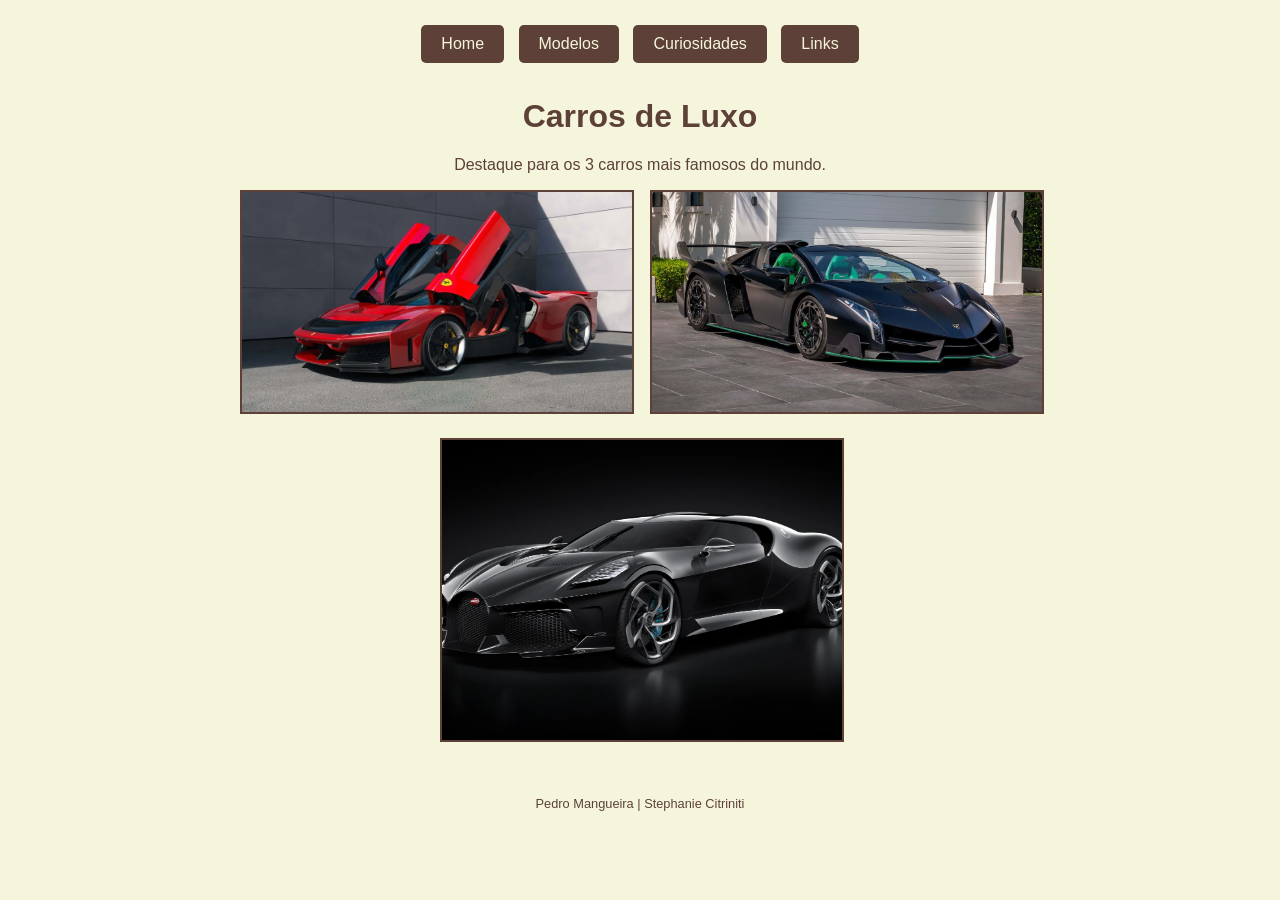
<file: index.html>
<!DOCTYPE html>
<html lang="pt-br">
<head>
    <meta charset="UTF-8">
    <title>Home - Carros de Luxo</title>
    <link rel="stylesheet" href="style.css">
</head>
<body>
    <nav>
        <a href="index.html" class="btn-nav">Home</a>
        <a href="modelos.html" class="btn-nav">Modelos</a>
        <a href="curiosidades.html" class="btn-nav">Curiosidades</a>
        <a href="links.html" class="btn-nav">Links</a>
    </nav>

    <h1>Carros de Luxo</h1>
    <p>Destaque para os 3 carros mais famosos do mundo.</p>

    <div class="grid-home">
        <a href="https://www.ferrari.com"><img src="Img/ferrari-f80.webp" alt="Ferrari"></a>
        <a href="https://www.lamborghini.com"><img src="Img/Hamburguini.jpg" alt="Lamborghini"></a>
        <a href="https://www.bugatti.com" class="foto-unica"><img src="Img/Buggatão.webp" alt="Bugatti"></a>
    </div>

    <footer>Pedro Mangueira | Stephanie Citriniti</footer>
</body>
</html>
</file>
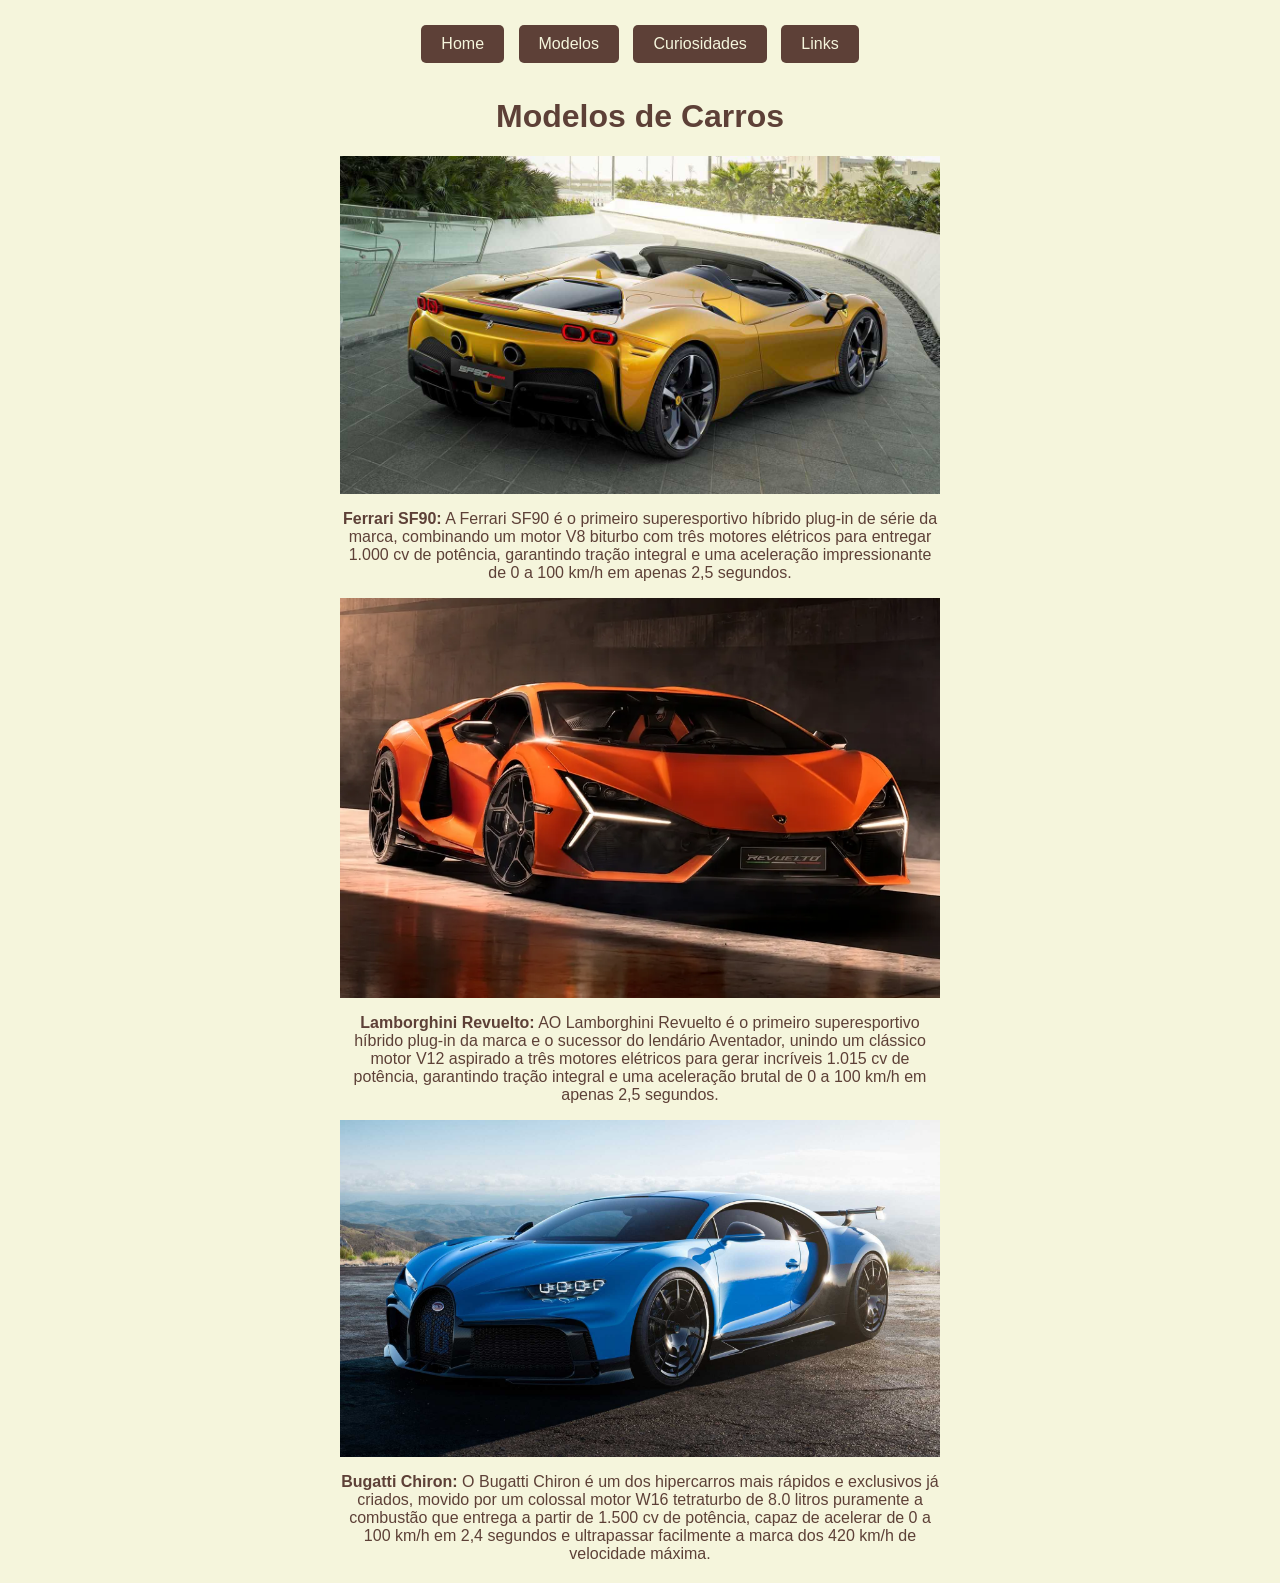
<file: modelos.html>
<html lang="pt-br">
<head>
    <meta charset="UTF-8">
    <title>Modelos - Carros de Luxo</title>
    <link rel="stylesheet" href="style.css">
</head>
<body>
    <nav>
        <a href="index.html" class="btn-nav">Home</a>
        <a href="modelos.html" class="btn-nav">Modelos</a>
        <a href="curiosidades.html" class="btn-nav">Curiosidades</a>
        <a href="links.html" class="btn-nav">Links</a>
    </nav>

    <h1>Modelos de Carros</h1>
    <div style="max-width: 600px; margin: 0 auto;">
        <a href="https://www.ferrari.com"><img src="Img/ferrari-sf90-spider.jpg" width="100%"></a>
        <p><strong>Ferrari SF90:</strong> A Ferrari SF90 é o primeiro superesportivo híbrido plug-in de série da marca, combinando um motor V8 biturbo com três motores elétricos para entregar 1.000 cv de potência, garantindo tração integral e uma aceleração impressionante de 0 a 100 km/h em apenas 2,5 segundos.</p>
        
        <a href="https://www.lamborghini.com"><img src="Img/lambo-revuelto-1.webp" width="100%"></a>
        <p><strong>Lamborghini Revuelto:</strong> AO Lamborghini Revuelto é o primeiro superesportivo híbrido plug-in da marca e o sucessor do lendário Aventador, unindo um clássico motor V12 aspirado a três motores elétricos para gerar incríveis 1.015 cv de potência, garantindo tração integral e uma aceleração brutal de 0 a 100 km/h em apenas 2,5 segundos.</p>
        
        <a href="https://www.bugatti.com"><img src="Img/bugatti-chiron-pur-sport.jpg" width="100%"></a>
        <p><strong>Bugatti Chiron:</strong> O Bugatti Chiron é um dos hipercarros mais rápidos e exclusivos já criados, movido por um colossal motor W16 tetraturbo de 8.0 litros puramente a combustão que entrega a partir de 1.500 cv de potência, capaz de acelerar de 0 a 100 km/h em 2,4 segundos e ultrapassar facilmente a marca dos 420 km/h de velocidade máxima.</p>
    </div>
</body>
</html>
</file>
<file: style.css>
/* Estilo Geral */
body {
    background-color: #F5F5DC; /* Bege claro */
    color: #5D4037; /* Marrom */
    font-family: Arial, sans-serif;
    margin: 0;
    padding: 20px;
    text-align: center;
}

/* Menu de Navegação */
nav {
    margin-bottom: 30px;
}

.btn-nav {
    background-color: #5D4037;
    color: #F5F5DC;
    padding: 10px 20px;
    text-decoration: none;
    border-radius: 5px;
    margin: 5px;
    display: inline-block;
}

.btn-nav:hover {
    opacity: 0.8;
}

/* Layout da Home (2 em cima, 1 embaixo) */
.grid-home {
    display: grid;
    grid-template-columns: 1fr 1fr;
    gap: 20px;
    max-width: 800px;
    margin: 0 auto;
}

.grid-home img {
    width: 100%;
    border: 2px solid #5D4037;
}

.foto-unica {
    grid-column: span 2;
    width: 50% !important;
    margin: 0 auto;
}

/* Links da Página 4 */
.link-oficial {
    color: #5D4037;
    display: block;
    margin: 10px;
    font-weight: bold;
    text-decoration: underline;
}

footer {
    margin-top: 50px;
    font-size: 0.8em;
}
</file>
